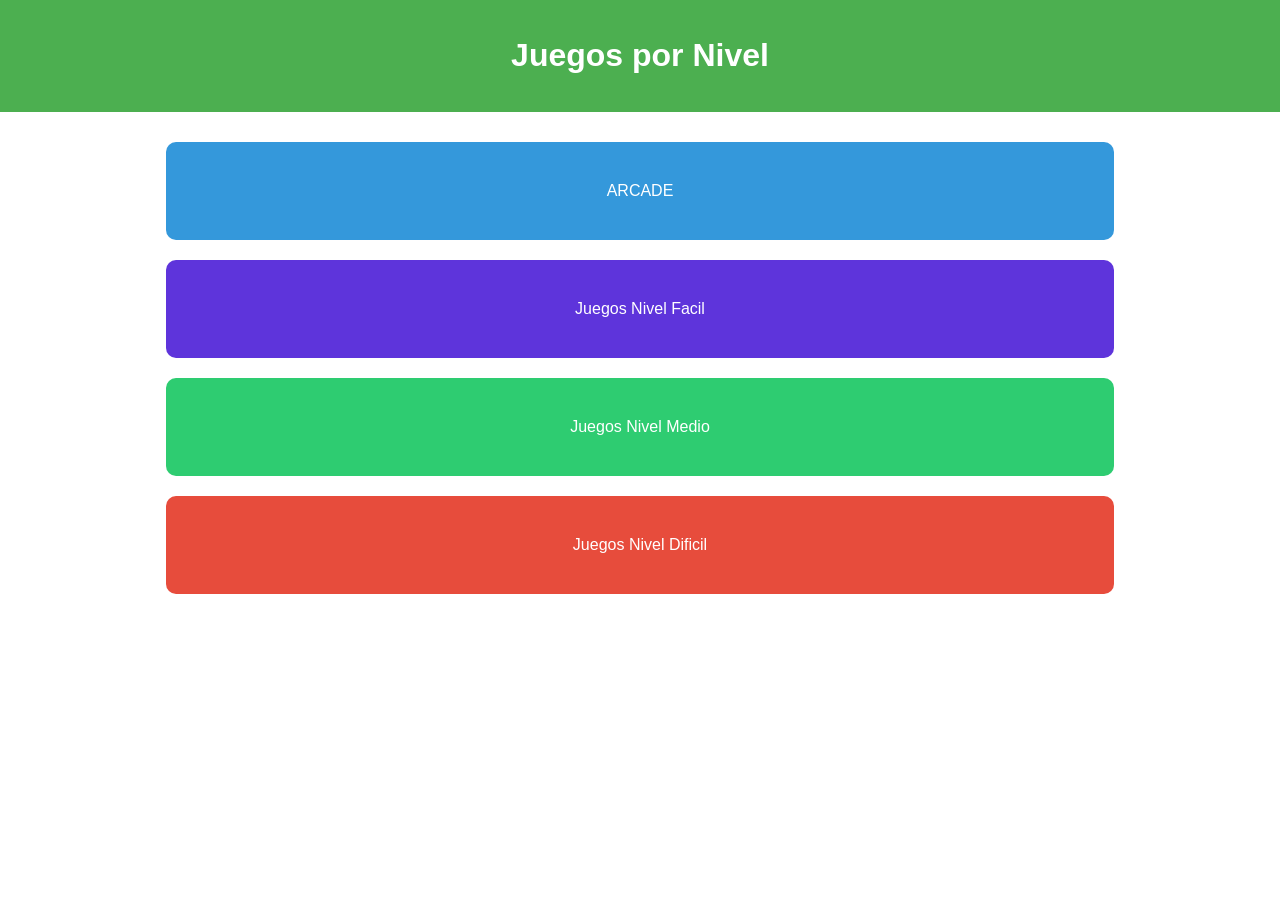
<file: Trabajo de Investigacion/index.html>
<!DOCTYPE html>
<html lang="es">
<head>
    <meta charset="UTF-8">
    <meta name="viewport" content="width=device-width, initial-scale=1.0">
    <title>Juegos por Edad</title>
    <link rel="stylesheet" href="style.css">
</head>
<body>
    <header>
        <h1>Juegos por Nivel</h1>
    </header>
    <section id="gameSelection">
        <a class="color-box" id="juego_1Box" href="Arcade.html"><div>ARCADE</div></a>
        <a class="color-box" id="KidBox" href="Facil.html"><div>Juegos Nivel Facil</div></a>
        <a class="color-box" id="adultBox" href="Medio.html"><div>Juegos Nivel Medio</div></a>
        <a class="color-box" id="teenBox" href="Dificil.html"><div>Juegos Nivel Dificil</div></a>
    </section>
    <script src="main.js"></script>
</body>
</html>
</file>
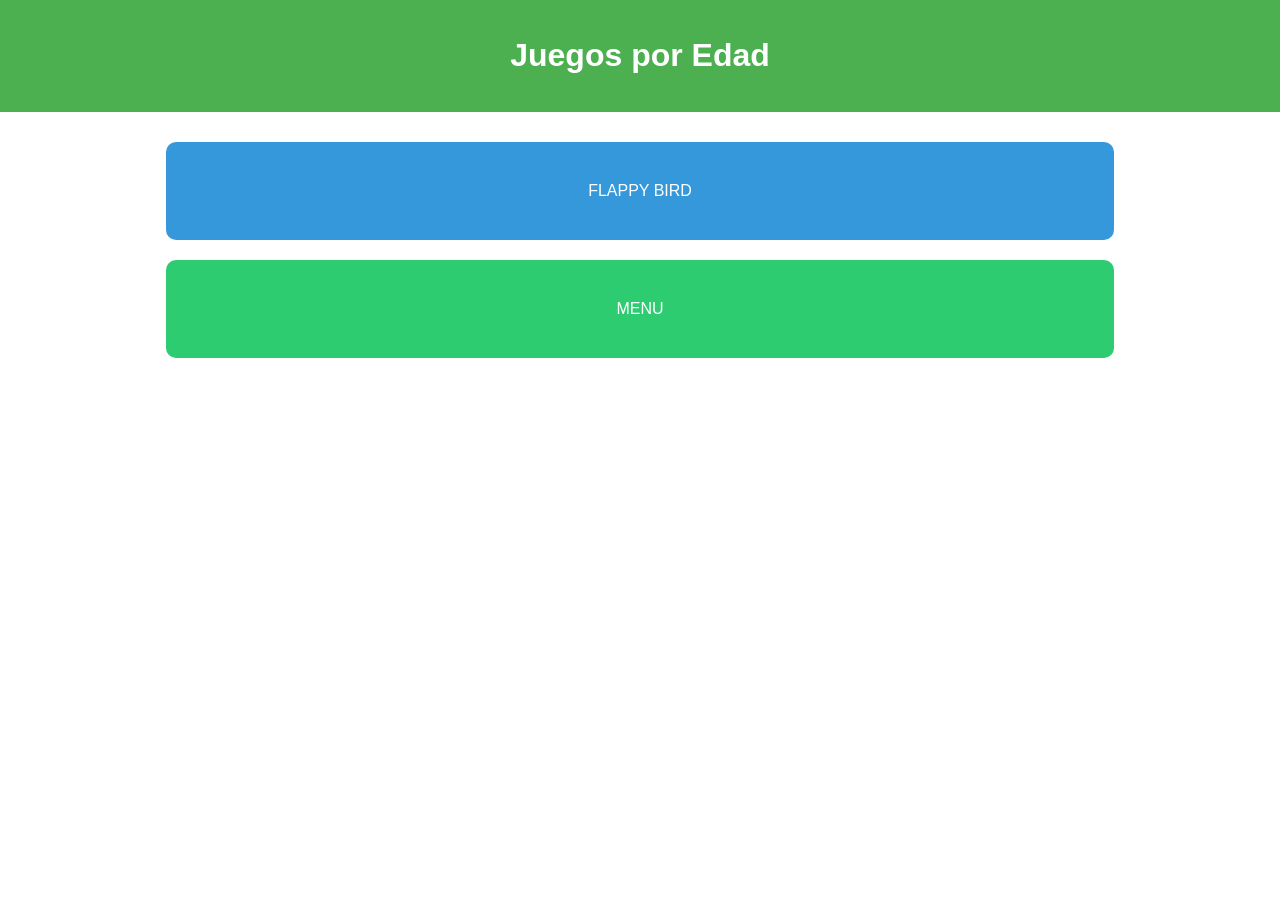
<file: Trabajo de Investigacion/Arcade.html>
<!DOCTYPE html>
<html lang="es">
<head>
    <meta charset="UTF-8">
    <meta name="viewport" content="width=device-width, initial-scale=1.0">
    <title>Juegos por Edad</title>
    <link rel="stylesheet" href="style.css">
</head>
<body>
    <header>
        <h1>Juegos por Edad</h1>
    </header>
    <section id="gameSelection">
        <a class="color-box" id="juego_1Box" href="./juegos/flappy_bird.html"><div>FLAPPY BIRD</div></a>
        <a href="index.html" class="color-box" id="adultBox"><div>MENU</div></a>
    </section>
    <script src="main.js"></script>
</body>
</html>
</file>
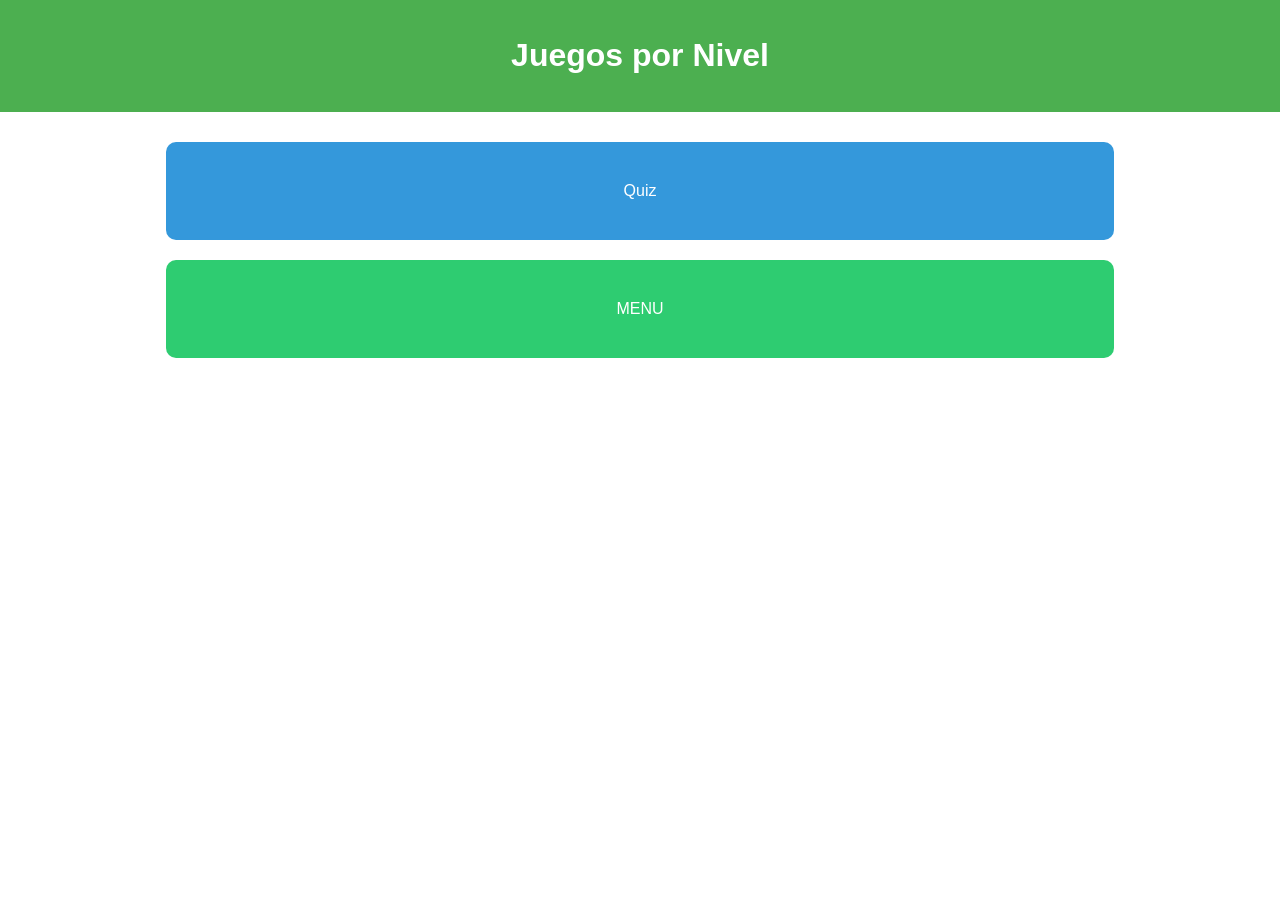
<file: Trabajo de Investigacion/Dificil.html>
<!DOCTYPE html>
<html lang="es">
<head>
    <meta charset="UTF-8">
    <meta name="viewport" content="width=device-width, initial-scale=1.0">
    <title>Juegos por Edad</title>
    <link rel="stylesheet" href="style.css">
</head>
<body>
    <header>
        <h1>Juegos por Nivel</h1>
    </header>
    <section id="gameSelection">
        <a class="color-box" id="juego_1Box" href=".//juegos/Quiz.html"><div>Quiz</div></a>
        <a href="index.html" class="color-box" id="adultBox"><div>MENU</div></a>
    </section>
    <script src="main.js"></script>
</body>
</html>
</file>
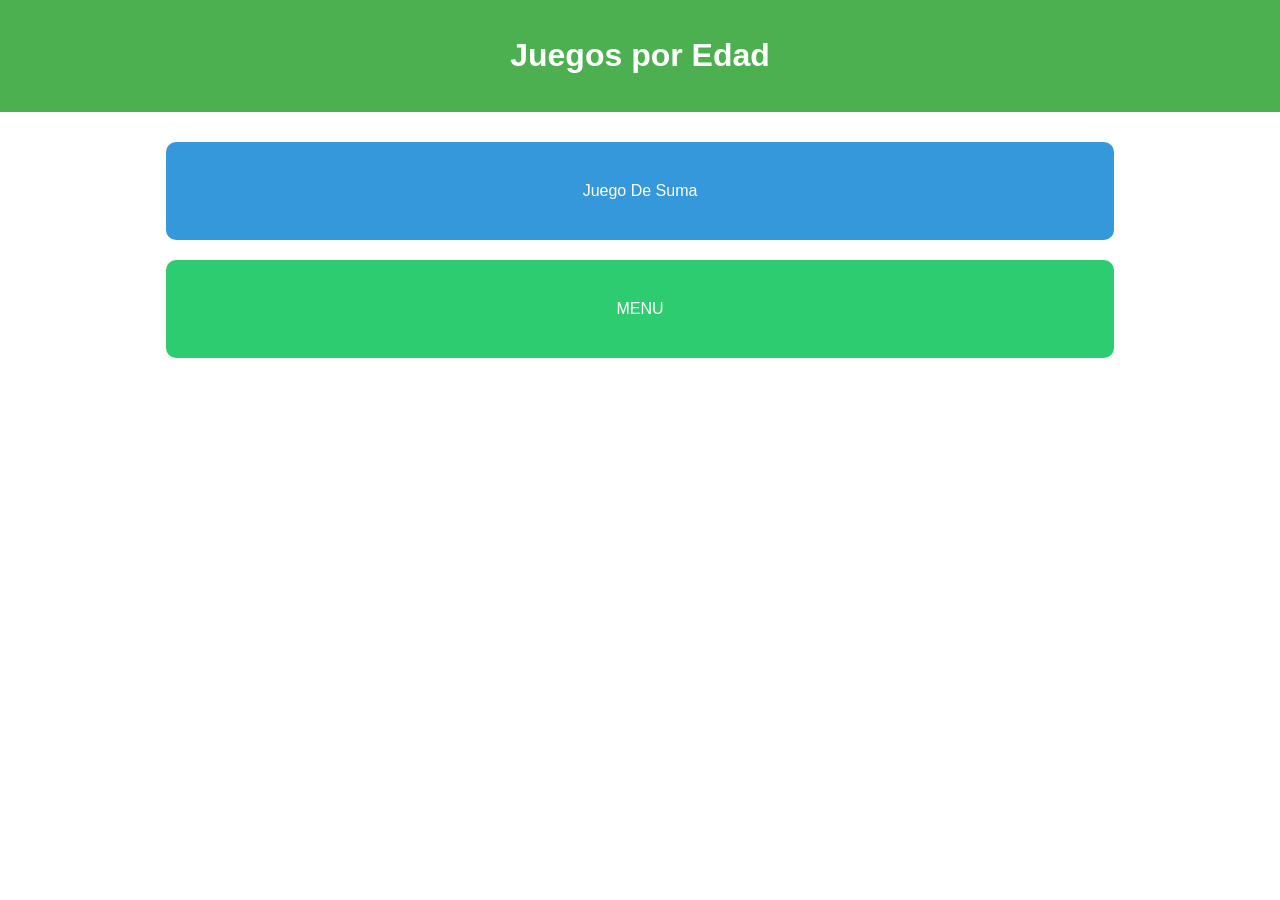
<file: Trabajo de Investigacion/Facil.html>
<!DOCTYPE html>
<html lang="es">
<head>
    <meta charset="UTF-8">
    <meta name="viewport" content="width=device-width, initial-scale=1.0">
    <title>Juegos por Edad</title>
    <link rel="stylesheet" href="style.css">
</head>
<body>
    <header>
        <h1>Juegos por Edad</h1>
    </header>
    <section id="gameSelection">
        <a class="color-box" id="juego_1Box" href="./juegos/juegoSuma.html"><div>Juego De Suma</div></a>
        <a href="index.html" class="color-box" id="adultBox"><div>MENU</div></a>
    </section>
    <script src="main.js"></script>
</body>
</html>
</file>
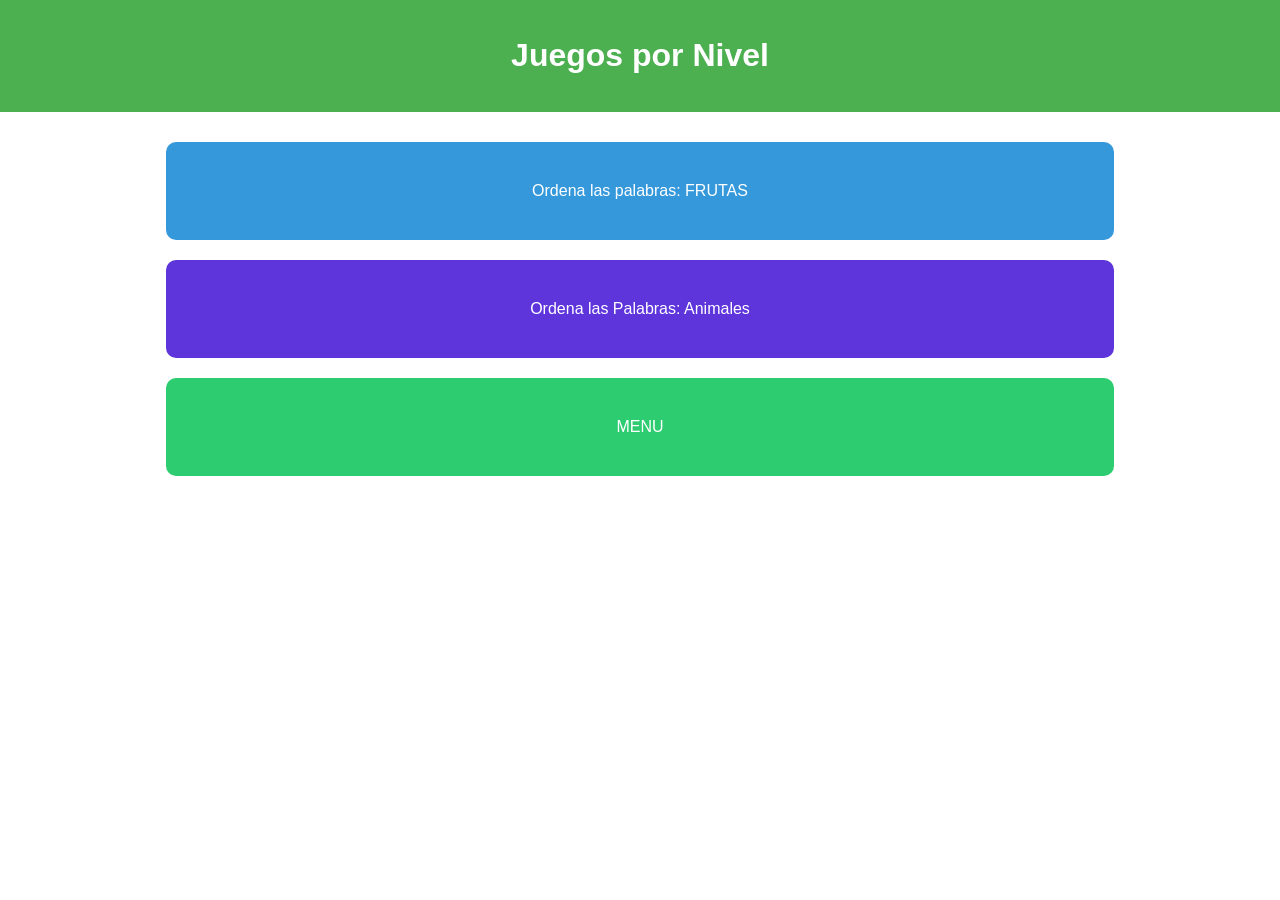
<file: Trabajo de Investigacion/Medio.html>
<!DOCTYPE html>
<html lang="es">
<head>
    <meta charset="UTF-8">
    <meta name="viewport" content="width=device-width, initial-scale=1.0">
    <title>Juegos por Edad</title>
    <link rel="stylesheet" href="style.css">
</head>
<body>
    <header>
        <h1>Juegos por Nivel</h1>
    </header>
    <section id="gameSelection">
        <a class="color-box" id="juego_1Box" href=".//juegos/Paises.html"><div>Ordena las palabras: FRUTAS</div></a>
        <a class="color-box" id="KidBox" href=".//juegos/animales.html"><div>Ordena las Palabras: Animales</div></a>
        <a href="index.html" class="color-box" id="adultBox"><div>MENU</div></a>
    </section>
    <script src="main.js"></script>
</body>
</html>
</file>
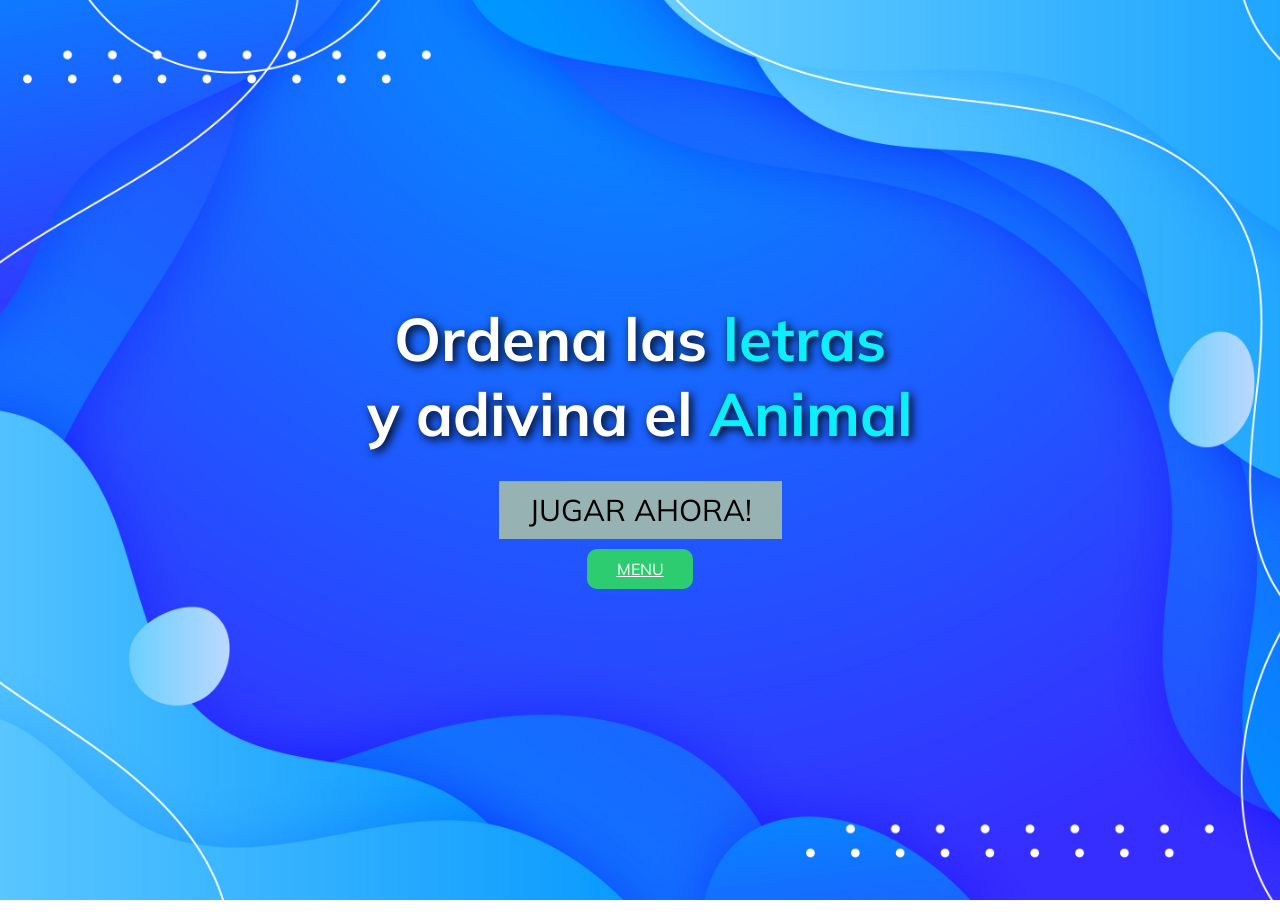
<file: Trabajo de Investigacion/juegos/animales.html>
<!DOCTYPE html>
<html lang="en">
<head>
    <meta charset="UTF-8">
    <meta http-equiv="X-UA-Compatible" content="IE=edge">
    <meta name="viewport" content="width=device-width, initial-scale=1.0">
    <link rel="stylesheet" href="https://cdnjs.cloudflare.com/ajax/libs/font-awesome/6.1.1/css/all.min.css" integrity="sha512-KfkfwYDsLkIlwQp6LFnl8zNdLGxu9YAA1QvwINks4PhcElQSvqcyVLLD9aMhXd13uQjoXtEKNosOWaZqXgel0g==" crossorigin="anonymous" referrerpolicy="no-referrer" />
    <link rel="stylesheet" href="estiloanimales.css">
    <title>Paises Desordenados</title>
</head>
<body>
    <section id="pantalla-inicio">
        <h2>Ordena las <span>letras</span></h2>
        <h2>y adivina el <span>Animal</span></h2>
        <button onclick="comenzarJuego()">JUGAR AHORA!</button>
        <a href="/index.html" class="color-box" id="adultBox"><div>MENU</div></a>
    </section>
    <section id="pantalla-juego">
        <h2>Ordena las <span>letras</span></h2>
        <h2>y adivina el <span>Animal</span></h2>

        <div class="contenedor-pais" id="pais">
            <div class="letra">A</div>
            <div class="letra">A</div>
            <div class="letra">A</div>
            <div class="letra">A</div>
            <div class="letra">A</div>
            <div class="letra">A</div>
            <div class="letra">A</div>
            <div class="letra">N</div>
        </div>

        <input type="text" id="paisIngresado" onkeyup="comparar()">

        <div id="myProgress">
            <div id="myBar"></div>
        </div>

        <div class="acertadas">
            <i class="fa-solid fa-thumbs-up"></i>
            <span id="contador">0</span>
        </div>
    </section>s
    <section id="pantalla-final">
        <h2>RESULTADO FINAL</h2>
        <h3 id="resultado">LOGRASTE DESCUBRIR <span id="acertadas">0</span>Animales</h3>
        <button onclick="comenzarJuego()">JUGAR OTRA VEZ!</button>      
        <a href="/index.html" class="color-box" id="adultBox"><div>MENU</div></a>
    </section>

    <script src="animales.js"></script>
</body>
</html>
</file>
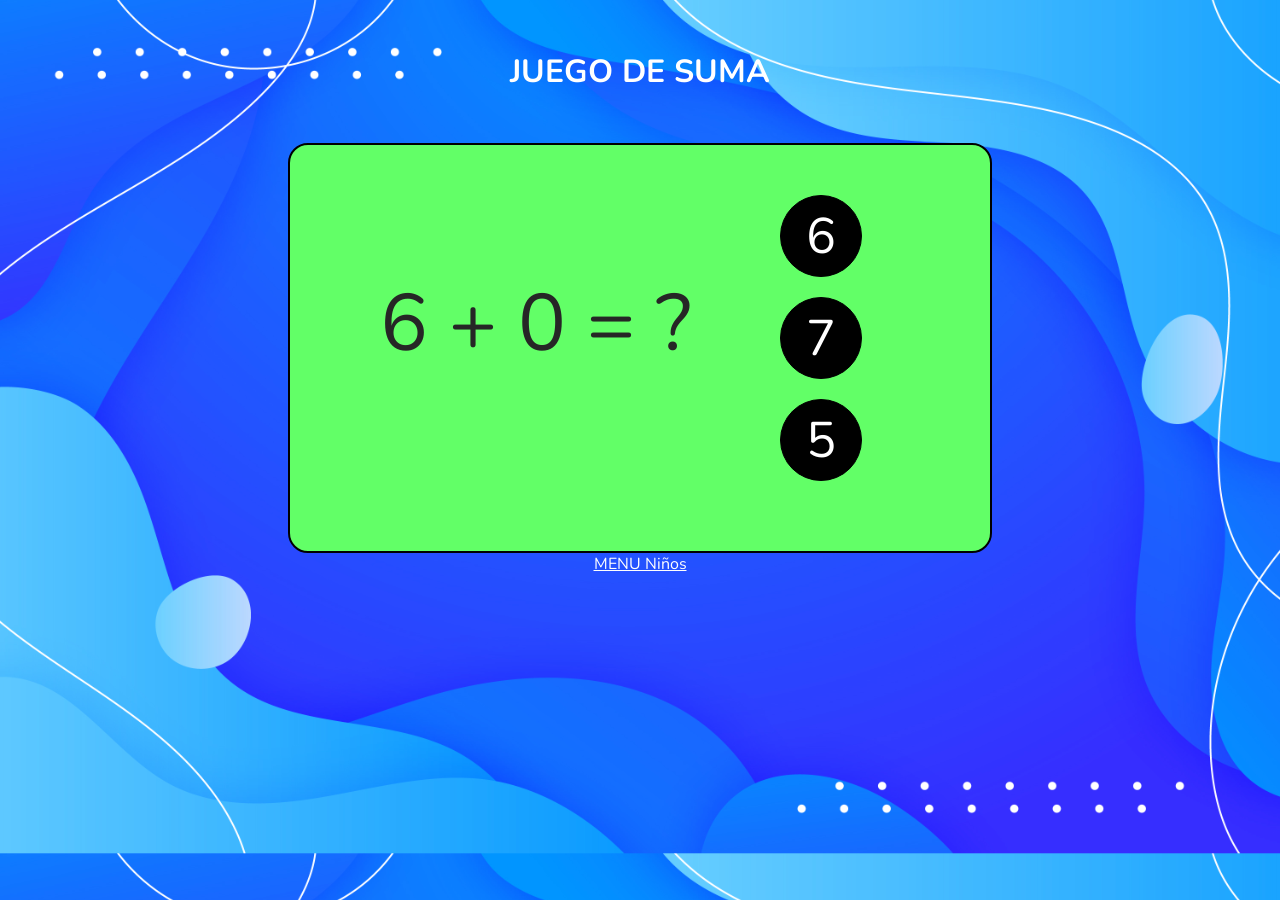
<file: Trabajo de Investigacion/juegos/juegoSuma.html>
<!DOCTYPE html>
<html lang="en">
<head>
	<meta charset="UTF-8">
	<meta name="viewport" content="width=device-width, initial-scale=1.0">
	<title>Juego de suma</title>
	<link rel="stylesheet" href="estilo.css">
</head>
<body>
	<h1>JUEGO DE SUMA</h1>
	<div class="container">
		<div class="izquierdo">
			<div class="container-operacion">
			 	<span id="suma">9 + 9 =</span>
			 	<span class="resultado" id="resultado"> 18</span>
			 </div>
			 <span class="msj" id="msj">
			 		
			 </span>
		</div>
		<div class="derecha">
			<span id="op1" class="opcion" onclick="controlarRespuesta(this)">18</span>
			<span id="op2" class="opcion" onclick="controlarRespuesta(this)">17</span>
			<span id="op3" class="opcion" onclick="controlarRespuesta(this)">8</span>
		</div>
	</div>
	<a href="..//Facil.html" class="color-box" id="adultBox"><div>MENU Niños</div></a>
	<script src="scripts.js"></script>
</body>
</html>
</file>
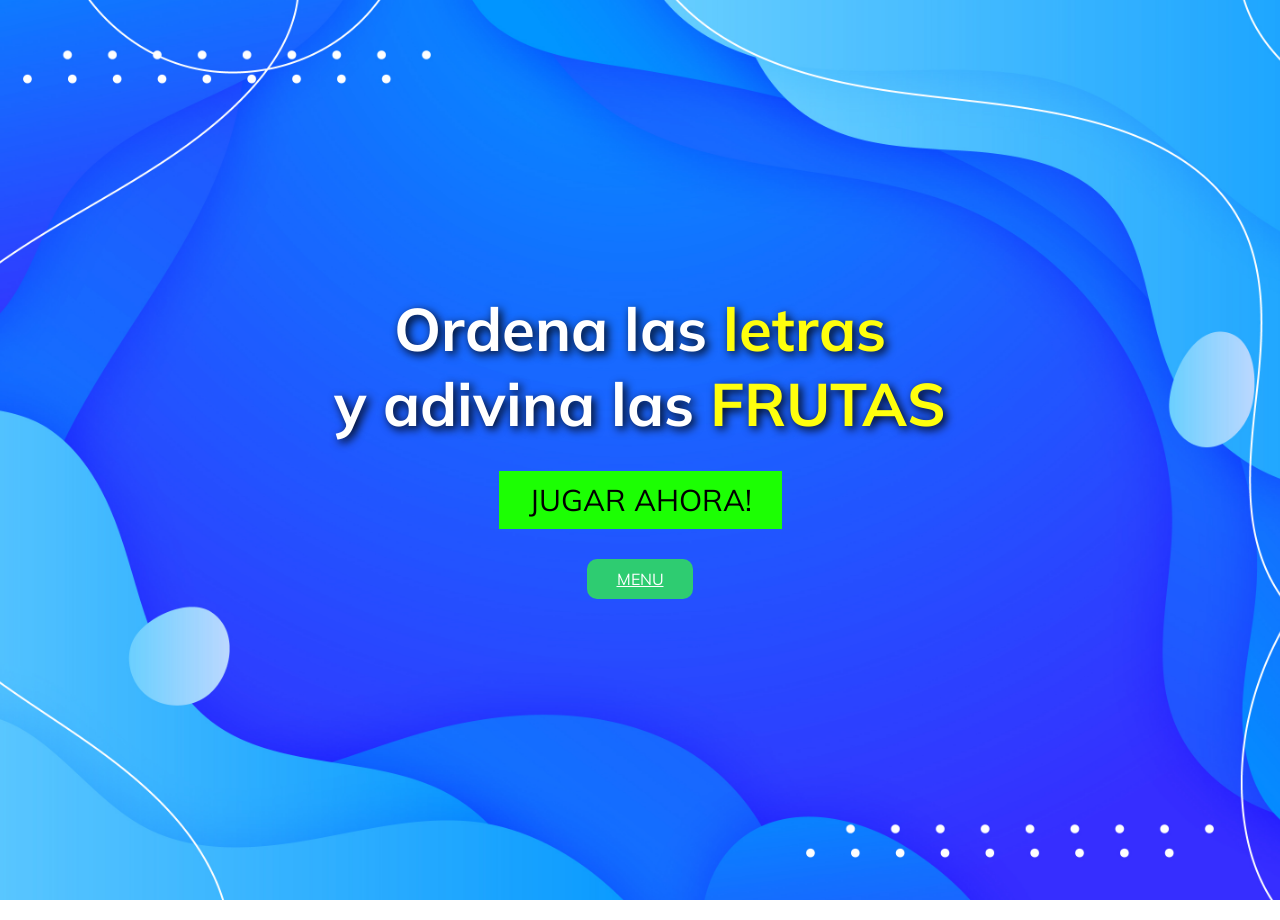
<file: Trabajo de Investigacion/juegos/Paises.html>
<!DOCTYPE html>
<html lang="en">
<head>
    <meta charset="UTF-8">
    <meta http-equiv="X-UA-Compatible" content="IE=edge">
    <meta name="viewport" content="width=device-width, initial-scale=1.0">
    <link rel="stylesheet" href="https://cdnjs.cloudflare.com/ajax/libs/font-awesome/6.1.1/css/all.min.css" integrity="sha512-KfkfwYDsLkIlwQp6LFnl8zNdLGxu9YAA1QvwINks4PhcElQSvqcyVLLD9aMhXd13uQjoXtEKNosOWaZqXgel0g==" crossorigin="anonymous" referrerpolicy="no-referrer" />
    <link rel="stylesheet" href="./style.css">
    <title>Paises Desordenados</title>
</head>
<body>
    <section id="pantalla-inicio">
        <h2>Ordena las <span>letras</span></h2>
        <h2>y adivina las <span>FRUTAS</span></h2>
        <button onclick="comenzarJuego()">JUGAR AHORA!</button>
        <br>
        <a href="/index.html" class="color-box" id="adultBox"><div>MENU</div></a>
    </section>
    <section id="pantalla-juego">
        <h2>Ordena las <span>letras</span></h2>
        <h2>y adivina el <span>FRUTAS</span></h2>

        <div class="contenedor-pais" id="pais">
            <div class="letra">A</div>
            <div class="letra">E</div>
            <div class="letra">L</div>
            <div class="letra">A</div>
            <div class="letra">M</div>
            <div class="letra">I</div>
            <div class="letra">A</div>
            <div class="letra">N</div>
        </div>

        <input type="text" id="paisIngresado" onkeyup="comparar()">

        <div id="myProgress">
            <div id="myBar"></div>
        </div>

        <div class="acertadas">
            <i class="fa-solid fa-thumbs-up"></i>
            <span id="contador">0</span>
        </div>
    </section>s
    <section id="pantalla-final">
        <h2>RESULTADO FINAL</h2>
        <h3 id="resultado">LOGRASTE DESCUBRIR <span id="acertadas">0</span>FRUTAS</h3>
        <button onclick="comenzarJuego()">JUGAR OTRA VEZ!</button>
        <a href="/index.html" class="color-box" id="adultBox"><div>MENU</div></a>
    </section>

    <script src="mains/script.js"></script>
    
</body>
</html>
</file>
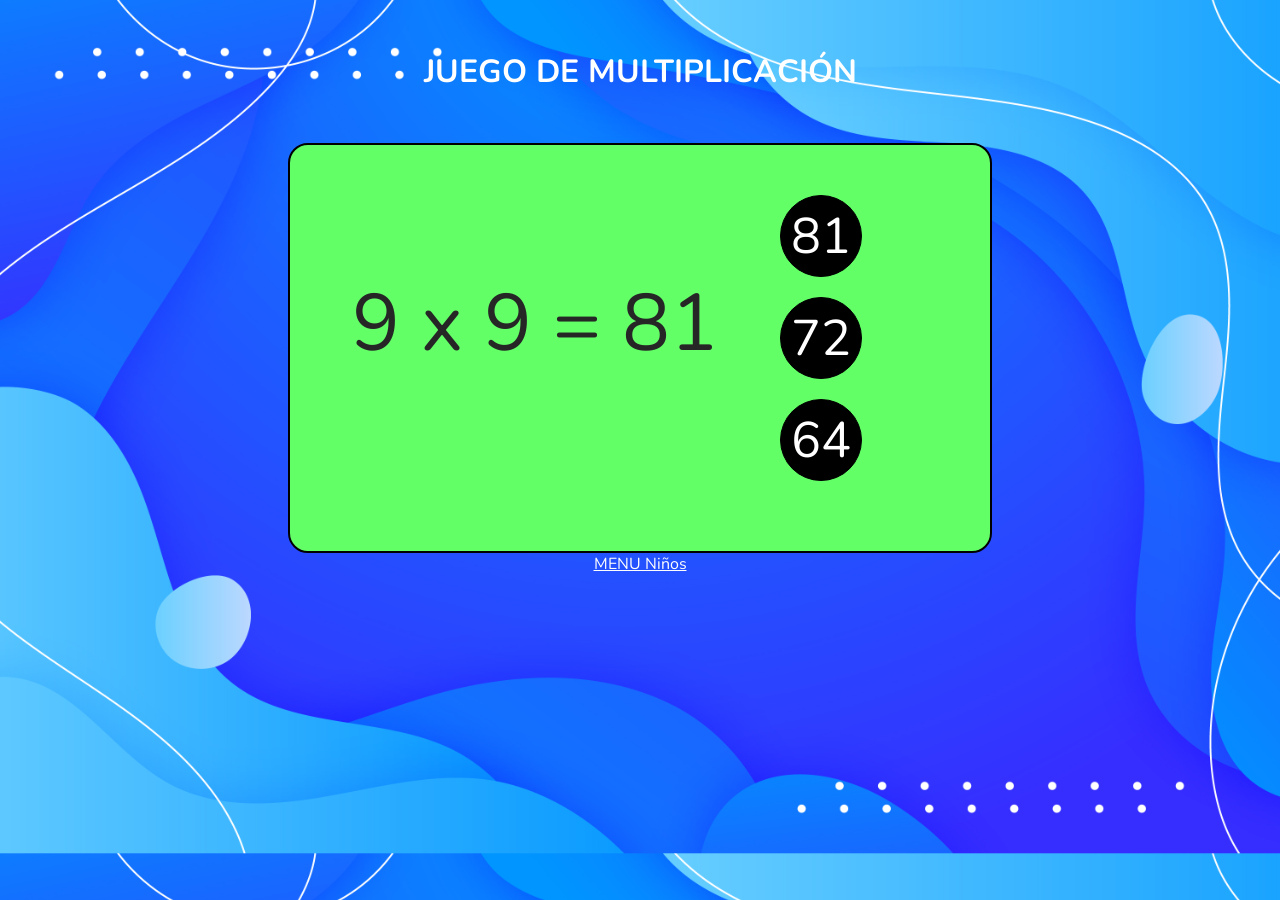
<file: Trabajo de Investigacion/juegos/QuizAnimales.html>
<!DOCTYPE html>
<html lang="en">
<head>
	<meta charset="UTF-8">
	<meta name="viewport" content="width=device-width, initial-scale=1.0">
	<title>Juego de multiplicación</title>
	<link rel="stylesheet" href="estilo.css">
</head>
<body>
	<h1>JUEGO DE MULTIPLICACIÓN</h1>
	<div class="container">
		<div class="izquierdo">
			<div class="container-operacion">
			 	<span id="multiplicacion">9 x 9 =</span>
			 	<span class="resultado" id="res"> 81</span>
			 </div>
			 <span class="msj" id="msj"></span>
		</div>
		<div class="derecha">
			<span id="op01" class="opcion" onclick="quiz.controlarRespuesta(this)">81</span>
            <span id="op02" class="opcion" onclick="quiz.controlarRespuesta(this)">72</span>
            <span id="op03" class="opcion" onclick="quiz.controlarRespuesta(this)">64</span>
		</div>
	</div>
	<a href="../Niños.html" class="color-box" id="adultBox"><div>MENU Niños</div></a>
    <script src="script.js"></script>
    <script>
        let quiz = new Quiz();
        quiz.comenzar();
    </script>
    

</body>
</html>
</file>
<file: Trabajo de Investigacion/style.css>
body {
    font-family: 'Segoe UI', Tahoma, Geneva, Verdana, sans-serif;
    margin: 0;
    padding: 0;
    background-color: #fff; 
    background-image:image();
}

header {
    background-color: #4CAF50; 
    color: white;
    text-align: center;
    padding: 1em;
}
a{
    text-decoration: none;
    color: #fff
}

section {
    margin: 20px;
}

#gameSelection {
    display: flex;
    flex-direction: column;
    align-items: center;
}

button {
    padding: 10px;
    cursor: pointer;
}

#gameSection {
    display: flex;
    flex-direction: column;
    align-items: center;
}

#selectedGame {
    margin-top: 20px;
}


.color-box {
    width: 70%; 
    padding: 40px;
    margin: 10px 0;
    border-radius: 10px;
    text-align: center;
    cursor: pointer;
    
}


#juego_1Box {
    background-color: #3498db; 
    color: #fff;
    transition: all 0.5s ease-in-out;
}
#juego_1Box:hover{
    transition: all 0.5s ease-in-out;
    background-color: #06629f;
}
#KidBox{
    background-color: #5e34db; 
    color: #fff;
    transition: all 0.5s ease-in-out;
}
#KidBox:hover{
    background-color: #260687; 
    color: #fff;
    transition: all 0.5s ease-in-out;
}
#teenBox {
    background-color: #e74c3c; 
    color: #fff;
    transition: all 0.5s ease-in-out;
}
#teenBox:hover{
    transition: all 0.5s ease-in-out;
    background-color: #cb1906 ;
}

#adultBox {
    background-color: #2ecc71; 
    color: #fff;
    transition: all 0.5s ease-in-out;
}
#adultBox:hover{
    transition: all 0.5s ease-in-out;
    background-color: #057333;
}
</file>
<file: Trabajo de Investigacion/juegos/estiloanimales.css>
@import url('https://fonts.googleapis.com/css2?family=Mulish:wght@800&display=swap');
*{
    margin: 0;
    padding: 0;
    box-sizing: border-box;
    font-family: 'Mulish';
}
body{
    background: url(img/fondo.jpg);
    background-size: cover;
    background-position: center center;
    background-attachment: fixed;
    color: #fff;
    height: 100vh;
}
section{
   max-width: 90%;
   width: 100%;
   padding: 50px;
   margin: auto;
   text-align: center;
}

#pantalla-inicio{
    height: 100%;
    display: flex;
    flex-direction: column;
    justify-content: center;
    align-items: center;
}
#pantalla-juego{
    display: none;
}
#pantalla-final{
    display: flex;
}

/* PANTALLA INICIO */
#pantalla-inicio h2{
    font-size: 60px;
    text-shadow: 3px 3px 10px #000;

}
#pantalla-inicio h2 span{
    color: #0defff;
}
#pantalla-inicio button{
    font-size: 30px;
    display: inline-block;
    border: none;
    padding: 10px 30px;
    margin-top: 30px;
    cursor: pointer;
    background:#97b2b3;
    color:#000;
}
#pantalla-inicio button:hover{
    background-color:#920dff;
}

/* PANTALLA JUEGO */
#pantalla-juego h2{
    font-size: 40px;
    text-shadow: 3px 3px 10px #000;
    width: 400px;
    margin: auto;
    margin-bottom: 10px;
}
#pantalla-juego h2 span{
    color: #0defff;
}
#pantalla-juego .contenedor-pais{
    margin-top: 40px;
}

#pantalla-juego .contenedor-pais .letra{
    display: inline-block;
    max-width: 100px;
    max-height: 100px;
    border-radius: 10px;
    width: 100%;
    color: #000;
    background-color: #fff;
    font-size: 50px;
    margin: 2px;
    text-align: center;
    font-family: 'Mulish';
    font-weight: 800;
    line-height: 80px;
}
#pantalla-juego input{
    display: inline-block;
    font-size: 50px;
    background: transparent;
    outline: none;
    border: none;
    border-bottom: 2px solid #1bb9ce;
    margin-top: 40px;
    text-align: center;
    color: #fff;
    letter-spacing: 4PX;
}
#myProgress {
    width: 300px;
    margin: auto;
    background:#0bd426;
    border: 2px solid #fff;
    border-radius: 5px;
    margin-top: 50px;
}
  
#myBar {
    width: 1%;
    height: 30px;
    background-color:#000000;
}

#pantalla-juego .acertadas{
    margin-top: 30px;
    color: #fff;
    font-size: 50px;
    font-weight: bold;
}

/* PANTALLA FINAL */
#pantalla-final{
    font-size: 30px;
    display: none;
    flex-direction: column;
}
#pantalla-final h2{
    margin-bottom: 30px;
    text-decoration: underline;
}

#pantalla-final h3 span{
    display: block;
    font-size: 70px;
    color: #449c3b;
}
#pantalla-final button{
    width: fit-content;
    margin: auto;
    font-size: 30px;
    display: inline-block;
    border: none;
    padding: 10px 30px;
    margin-top: 30px;
    cursor: pointer;
    background:#22ca10;
    color:#000000;
}
#pantalla-final button:hover{
    cursor: pointer;
    background:#be1414;

}
@media screen and (max-width:1000px) {
    section{
        width: 100%;
    }
    #pantalla-juego .contenedor-pais .letra{
        width: 40px;
        height: 40px;
        line-height: 40px;
        font-size: 20px;
    }
    #pantalla-juego input{
        display: block;
        width: 80%;
        margin: 40px auto;
        font-size: 30px;
    }
}
.color-box {
    width: 10%; 
    padding: 10px;
    margin: 10px 0;
    border-radius: 10px;
    text-align: center;
    cursor: pointer;
    
}
#adultBox {
    background-color: #2ecc71; 
    color: #fff;
    transition: all 0.5s ease-in-out;
}
#adultBox:hover{
    transition: all 0.5s ease-in-out;
    background-color: #057333;
}
</file>
<file: Trabajo de Investigacion/juegos/estilo.css>
@import url('https://fonts.googleapis.com/css2?family=Nunito:wght@700&display=swap');
*{
	margin: 0;
	padding: 0;
	font-family: 'Nunito';
}
body{
	text-align: center;
	color: #262626;
	background: url(img/fondo.jpg);
	background-size: cover;
}
h1{
	color: white;
	padding: 50px;
}
.container{
	background-color: #62ff67;
	max-width: 700px;
	margin: auto;
	border: 2px solid #000;
	border-radius: 20px;
	display: flex;
	padding: 50px 0;
}
.izquierdo{
	width: 70%;
	font-size: 80px;
	display: flex;
	flex-direction: column;
	justify-content: center;
	align-items: center;
}
.derecha{
	width: 30%;
}
.msj{
	font-size: 40px;
	height: 50px;
}
.derecha{
	display: flex;
	flex-direction: column;
	justify-content: center;
}
.opcion{
	width: 80px;
	height: 80px;
	border: 1px solid  #000;
	font-size: 50px;
	margin-bottom: 20px;
	border-radius: 50%;
	cursor: pointer;
	background-color: #000;
	color: white;
	display: flex;
	justify-content: center;
	align-items: center;
}
.opcion:hover{
	background-color: #262626;
}
#adultBox {
    background-color: #2ecc71; 
    color: #fff;
    transition: all 0.5s ease-in-out;
}
#adultBox:hover{
    transition: all 0.5s ease-in-out;
    background-color: #057333;
}
</file>
<file: Trabajo de Investigacion/juegos/style.css>
@import url('https://fonts.googleapis.com/css2?family=Mulish:wght@800&display=swap');
*{
    margin: 0;
    padding: 0;
    box-sizing: border-box;
    font-family: 'Mulish';
}
body{
    background: url(img/fondo.jpg);
    background-size: cover;
    background-position: center center;
    background-attachment: fixed;
    color: #fff;
    height: 100vh;
}
section{
   max-width: 90%;
   width: 100%;
   padding: 50px;
   margin: auto;
   text-align: center;
}

#pantalla-inicio{
    height: 100%;
    display: flex;
    flex-direction: column;
    justify-content: center;
    align-items: center;
}
#pantalla-juego{
    display: none;
}
#pantalla-final{
    display: flex;
}

/* PANTALLA INICIO */
#pantalla-inicio h2{
    font-size: 60px;
    text-shadow: 3px 3px 10px #000;

}
#pantalla-inicio h2 span{
    color: #ffff0d;
}
#pantalla-inicio button{
    font-size: 30px;
    display: inline-block;
    border: none;
    padding: 10px 30px;
    margin-top: 30px;
    cursor: pointer;
    background:#1cff03;
    color:#000;
}
#pantalla-inicio button:hover{
    background-color:#ffff0d;
}

/* PANTALLA JUEGO */
#pantalla-juego h2{
    font-size: 40px;
    text-shadow: 3px 3px 10px #000;
    width: 400px;
    margin: auto;
    margin-bottom: 10px;
}
#pantalla-juego h2 span{
    color: #ffff0d;
}
#pantalla-juego .contenedor-pais{
    margin-top: 40px;
}

#pantalla-juego .contenedor-pais .letra{
    display: inline-block;
    max-width: 100px;
    max-height: 100px;
    border-radius: 10px;
    width: 100%;
    color: #000;
    background-color: #fff;
    font-size: 50px;
    margin: 2px;
    text-align: center;
    font-family: 'Mulish';
    font-weight: 800;
    line-height: 80px;
}
#pantalla-juego input{
    display: inline-block;
    font-size: 50px;
    background: transparent;
    outline: none;
    border: none;
    border-bottom: 2px solid #fff;
    margin-top: 40px;
    text-align: center;
    color: #fff;
    letter-spacing: 4PX;
}
#myProgress {
    width: 300px;
    margin: auto;
    background:#1cff03;
    border: 2px solid #fff;
    border-radius: 5px;
    margin-top: 50px;
}
  
#myBar {
    width: 1%;
    height: 30px;
    background-color:#176aff;
}

#pantalla-juego .acertadas{
    margin-top: 30px;
    color: #fff;
    font-size: 50px;
    font-weight: bold;
}

/* PANTALLA FINAL */
#pantalla-final{
    font-size: 30px;
    display: none;
    flex-direction: column;
}
#pantalla-final h2{
    margin-bottom: 30px;
    text-decoration: underline;
}

#pantalla-final h3 span{
    display: block;
    font-size: 70px;
    color: #1cff03;
}
#pantalla-final button{
    width: fit-content;
    margin: auto;
    font-size: 30px;
    display: inline-block;
    border: none;
    padding: 10px 30px;
    margin-top: 30px;
    cursor: pointer;
    background:#1cff03;
    color:#000;
}
#pantalla-final button:hover{
    cursor: pointer;
    background:#ffff0d;

}
@media screen and (max-width:1000px) {
    section{
        width: 100%;
    }
    #pantalla-juego .contenedor-pais .letra{
        width: 40px;
        height: 40px;
        line-height: 40px;
        font-size: 20px;
    }
    #pantalla-juego input{
        display: block;
        width: 80%;
        margin: 40px auto;
        font-size: 30px;
    }
}.color-box {
    width: 10%; 
    padding: 10px;
    margin: 10px 0;
    border-radius: 10px;
    text-align: center;
    cursor: pointer;
    
}
#adultBox {
    background-color: #2ecc71; 
    color: #fff;
    transition: all 0.5s ease-in-out;
}
#adultBox:hover{
    transition: all 0.5s ease-in-out;
    background-color: #057333;
}
</file>
